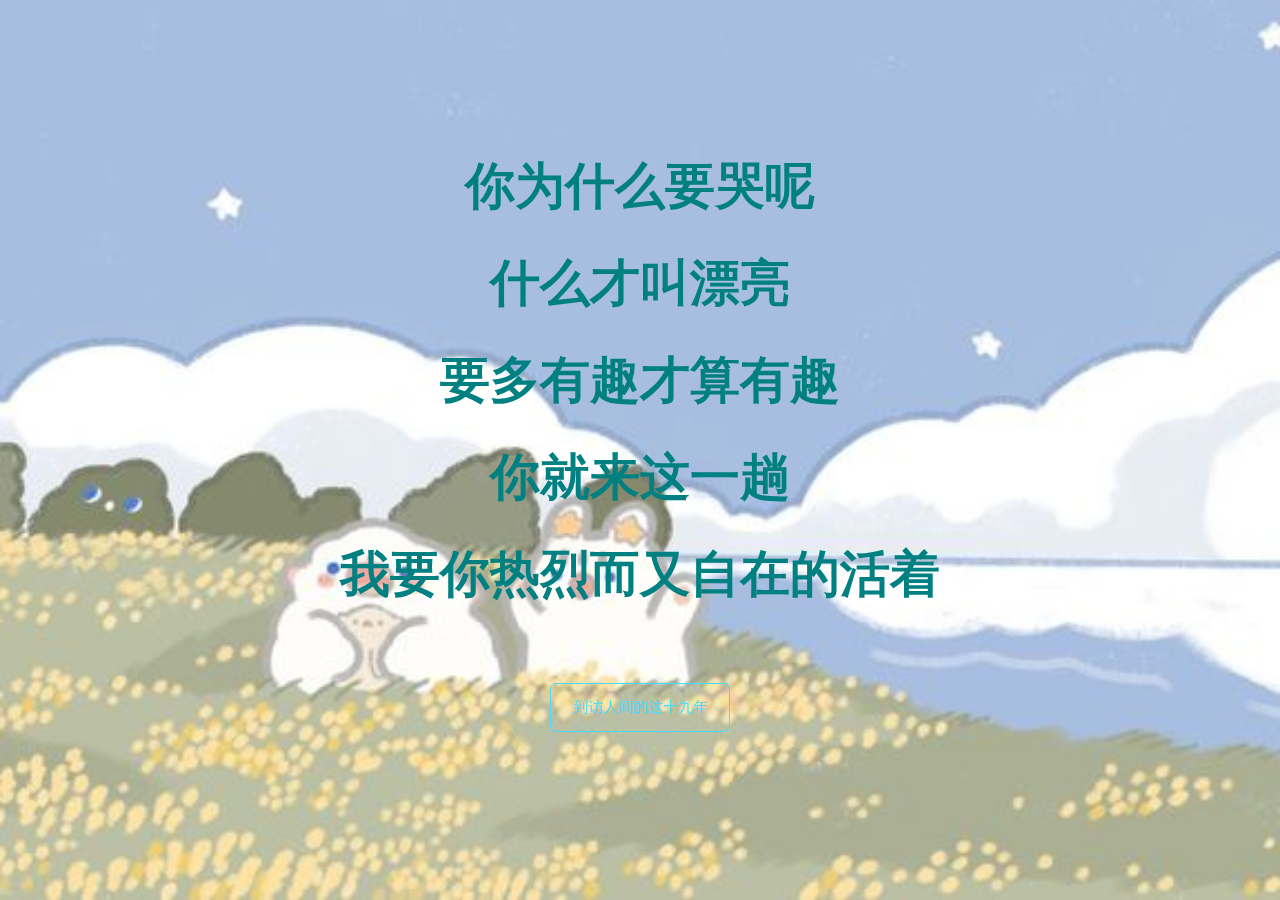
<file: index.html>
<!DOCTYPE html>
<html lang="en">
<head>
  <meta charset="UTF-8">
  <meta name="viewport" content="width=device-width, initial-scale=1.0">
  <title>小谢</title>
  <link href="css/index.css" rel="stylesheet" type="text/css"/>
</head>
<body>
<!-- Navbar -->
<nav class="navbar">
  <div class="inner-width">
    <a href="/" class="logo"></a>
    <button class="menu-toggler">
      <span></span>
      <span></span>
      <span></span>
    </button>
  </div>
</nav>

<!-- Home -->
<div id="home">
  <div class="inner-width">
    <div class="content">
      <h1>你为什么要哭呢</h1>
      <h1>什么才叫漂亮</h1>
      <h1>要多有趣才算有趣</h1>
      <h1>你就来这一趟</h1>
      <h1>我要你热烈而又自在的活着</h1>
      <div class="sm">
        <a href="#" class="fab fa-facebook-f"></a>
        <a href="#" class="fab fa-twitter"></a>
        <a href="#" class="fab fa-instagram"></a>
        <a href="#" class="fab fa-linkedin-in"></a>
        <a href="#" class="fab fa-youtube"></a>
      </div>
      <div class="buttons">
        <a href="html/intro.html">
          到访人间的这十九年
        </a>

      </div>
    </div>
  </div>
</div>

</body>
</html>
</file>
<file: css/index.css>
* {
    margin: 0;
    padding: 0;
    text-decoration: none;
    font-family: "Ubuntu",sans-serif;
    box-sizing: border-box;
}

#home{
    height: 100vh;
    min-height: 500px;
    background: url(../images/index.png) no-repeat center;
    background-size: cover;
    background-attachment: fixed;
}

.navbar{
    position: fixed;
    background-color: transparent;
    width: 100%;
    padding: 30px 0;
    top: 0;
    z-index: 999;
    transition: .3s linear;
}

.inner-width{
    max-width: 1300px;
    margin: auto;
    padding: 0 40px;
}

.navbar .inner-width{
    display: flex;
    align-items: center;
    justify-content: space-between;
}

.logo{
    width: 90px;
    height: 32px;
    background-size: contain;
}
.menu-toggler{
    background: none;
    width: 30px;
    border: none;
    cursor: pointer;
    position: relative;
    outline: none;
    z-index: 999;
    display: none;
}

#home .inner-width{
    display: flex;
    align-items: center;
    justify-content: center;
    height: 100%;
    text-align: center;
}

#home .content{
    width: 100%;
    color: #008080;
    overflow: hidden;
}

#home .content h1{
    font-size: 50px;
    margin-bottom: 30px;
}



#home .buttons{
    margin-top: 60px;
}

#home .buttons a{
    display: inline-block;
    margin: 15px 30px;
    color: #48dbfb;
    font-size: 15px;
    font-weight: 500;
    width: 180px;
    border: 1px solid #48dbfb;
    padding: 14px 0;
    border-radius: 6px;
    transition: .2s linear;
}

#home .buttons a:hover,
#home .buttons a:nth-child(2)
{
    background-color: #48dbfb;
    color: #fff;

}
#home .buttons a:hover:after
{
    display:none;
    content:"翻开看看";
}
#home .buttons a:hover:before
{
    display:none;
}
</file>
